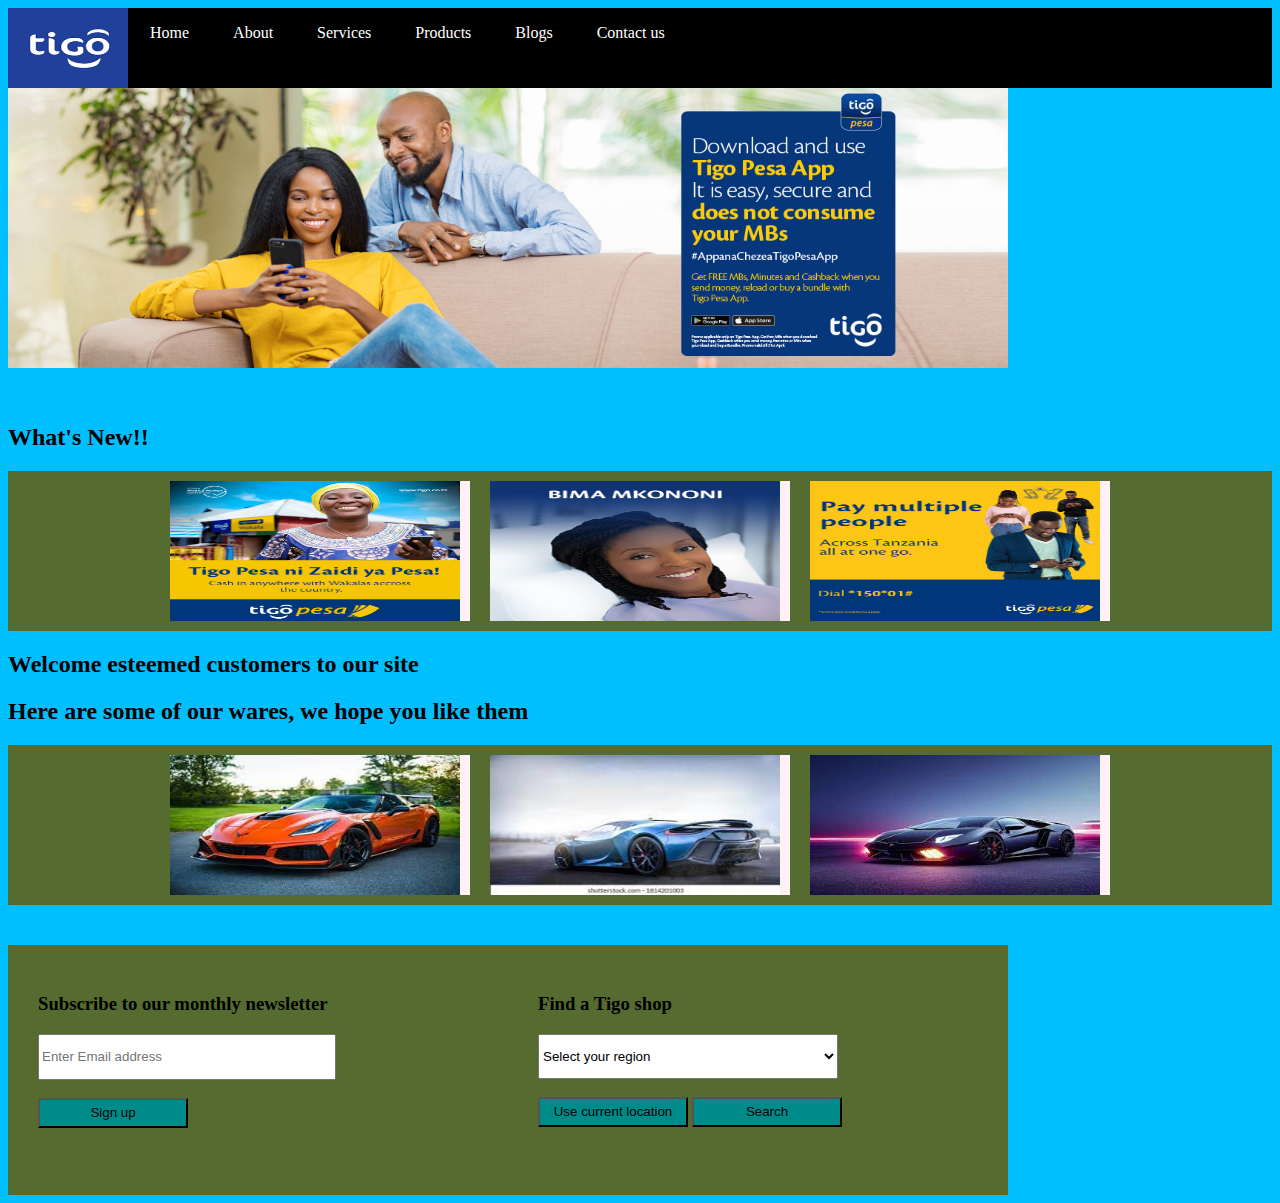
<file: samuelkamau/index.html>
<!DOCTYPE html>
<html lang="en">
<head>
    <meta charset="UTF-8">
    <title>Tigo website</title>

    <link rel="stylesheet" href="css/beauty.css">


</head>
<body>

<ul>

    <img src="images/img9.png" alt="" style="float: left; width: 120px;height: 80px">


   <li><a href="index.html">Home </a>  </li>
    <li><a href="about.html"> About  </a> </li>
    <li><a href="services.html">Services </a> </li>
    <li><a href="products.html">Products  </a> </li>
    <li><a href="blogs.html">Blogs </a> </li>
    <li><a href="contact.html">Contact us </a> </li>


</ul>


<div class="banner">
    <img src="images/slide1.jpg" alt="">
</div> <br> <br>

<div class="txt">
    <h2>What's New!!</h2>
</div>

<div class="bigbox">

    <div>
        <img src="images/slide2.png" alt="">
    </div>
    <div>
        <img src="images/slide3.jpg" alt="">
    </div>
    <div>
        <img src="images/slide4.png" alt="">
    </div>

</div>

<div class="txt">
    <h2>Welcome esteemed customers to our site</h2>
    <h2>Here are some of our wares, we hope you like them</h2>
</div>

<div class="bigbox2">
  <div>
      <img src="images/img1.jpeg" alt="">
  </div>

    <div>
        <img src="images/img%202.jpeg" alt="">
    </div>

    <div>
        <img src="images/img%203.jpeg" alt="">
    </div>

</div>




<div class="bigbox3">
    <div >
         <h3>Subscribe to our monthly newsletter</h3>

         <input type="text"placeholder="Enter Email address"</input>
        <br> <br>
    <button> Sign up</button>
    </div>



<div >
    <h3>Find  a Tigo shop</h3>
    <select name="" id="">
        <option value="">Select your region</option>
        <option value="">Eastern Kenya</option>
    <option value="">Western Kenya</option>
    <option value="">Central Kenya</option>
    <option value="">Southern Kenya</option>
    <option value=""> Nothern Kenya</option>
    </select>
    <br> <br>
    <button> Use current location</button>
    <button >Search</button>
</div>
</div>


</body>
</html>
</file>
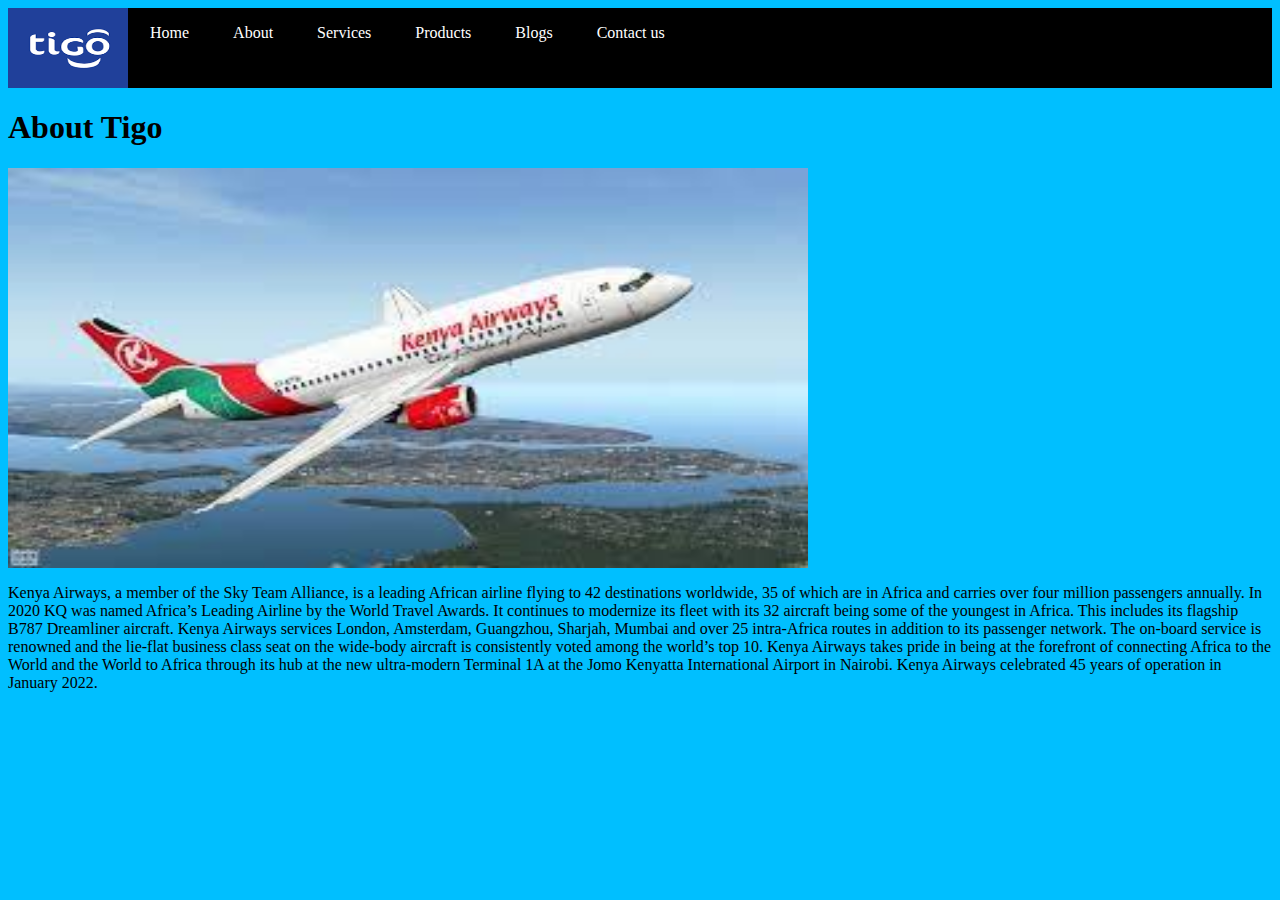
<file: samuelkamau/about.html>
<!DOCTYPE html>
<html lang="en">
<head>
    <meta charset="UTF-8">
    <title>About us</title>

    <link rel="stylesheet" href="css/beauty.css">

</head>
<body>
<ul>

    <img src="images/img9.png" alt="" style="float: left; width: 120px;height: 80px">

   <li><a href="index.html">Home </a>  </li>
    <li><a href="about.html"> About  </a> </li>
    <li><a href="services.html">Services </a> </li>
    <li><a href="products.html">Products  </a> </li>
    <li><a href="blogs.html">Blogs </a> </li>
    <li><a href="contact.html">Contact us </a> </li>

</ul>





<h1>About Tigo</h1>

<div class="kq">
    <img src="images/img10.jpeg" alt="">



</div>

<p>Kenya Airways, a member of the Sky Team Alliance, is a leading African airline flying to 42 destinations worldwide, 35 of which are in Africa and carries over four million passengers annually.
    In 2020 KQ was named Africa’s Leading Airline by the World Travel Awards.
    It continues to modernize its fleet with its 32 aircraft being some of the youngest in Africa.
    This includes its flagship B787 Dreamliner aircraft. Kenya Airways services London, Amsterdam, Guangzhou, Sharjah, Mumbai and over 25 intra-Africa routes in addition to its passenger network.
    The on-board service is renowned and the lie-flat business class seat on the wide-body aircraft is consistently voted among the world’s top 10.
    Kenya Airways takes pride in being at the forefront of connecting Africa to the World and the World to Africa through its hub at the new ultra-modern Terminal 1A at the Jomo Kenyatta International Airport in Nairobi.
Kenya Airways celebrated 45 years of operation in January 2022.
</p>



</body>
</html>
</file>
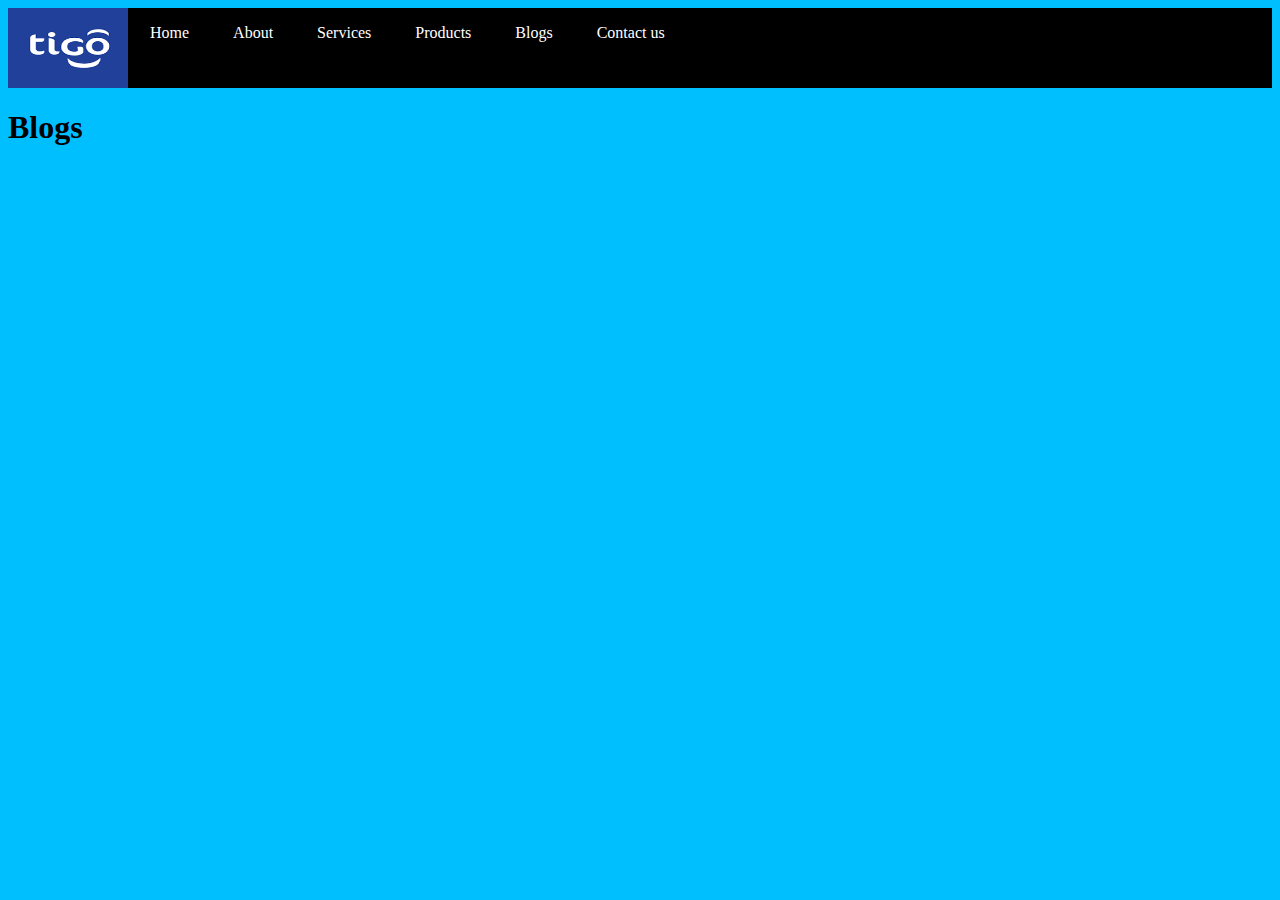
<file: samuelkamau/blogs.html>
<!DOCTYPE html>
<html lang="en">
<head>
    <meta charset="UTF-8">
    <title>Blogs</title>

  <link rel="stylesheet" href="css/beauty.css">

</head>
<body>

<ul>


    <img src="images/img9.png" alt="" style="float: left; width: 120px;height: 80px">


   <li><a href="index.html">Home </a>  </li>
    <li><a href="about.html"> About  </a> </li>
    <li><a href="services.html">Services </a> </li>
    <li><a href="products.html">Products  </a> </li>
    <li><a href="blogs.html">Blogs </a> </li>
    <li><a href="contact.html">Contact us </a> </li>


</ul>





<h1>Blogs</h1>






</body>
</html>
</file>
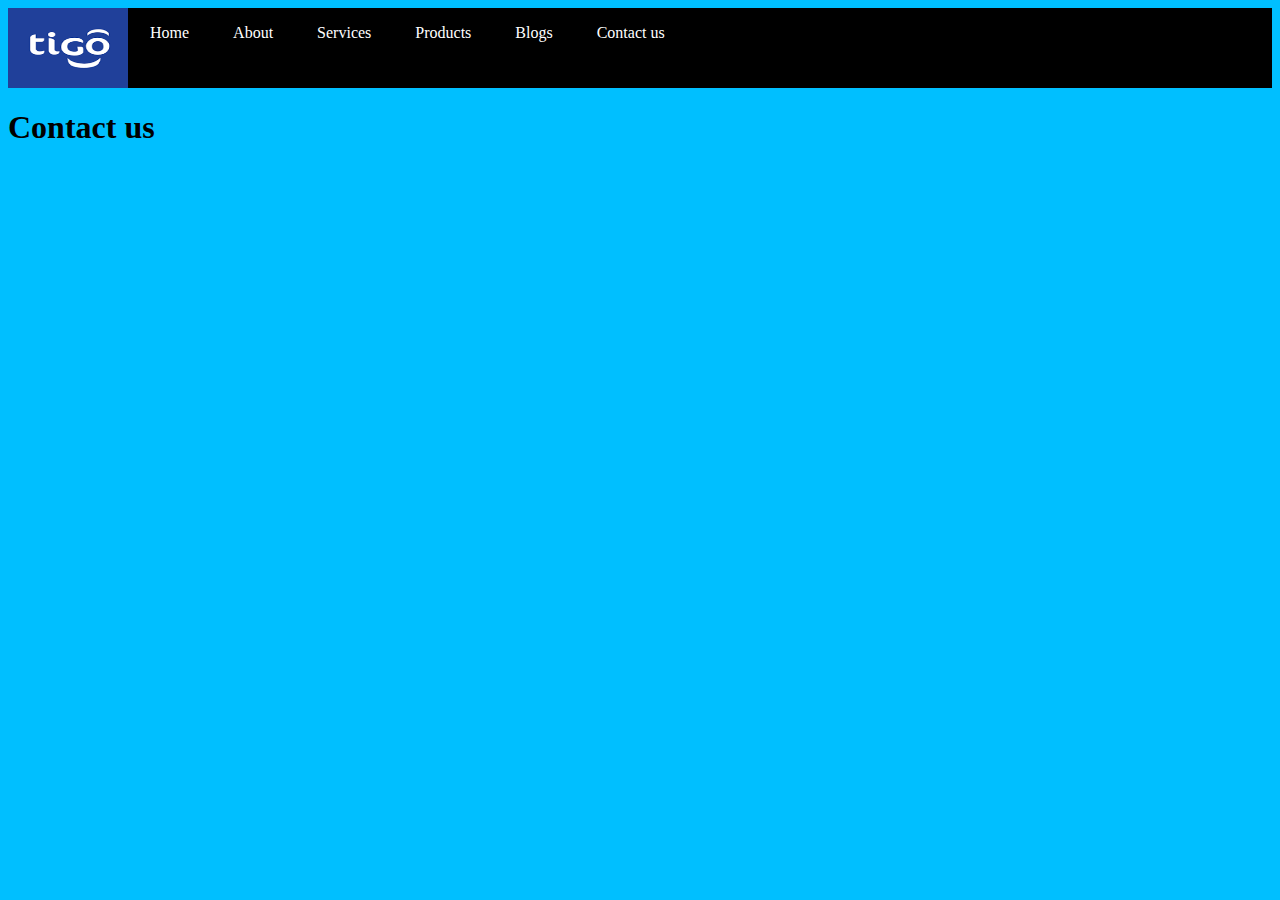
<file: samuelkamau/contact.html>
<!DOCTYPE html>
<html lang="en">
<head>
    <meta charset="UTF-8">
    <title>Contact us</title>

       <link rel="stylesheet" href="css/beauty.css">

</head>
<body>

<ul>


    <img src="images/img9.png" alt="" style="float: left; width: 120px;height: 80px">

   <li><a href="index.html">Home </a>  </li>
    <li><a href="about.html"> About  </a> </li>
    <li><a href="services.html">Services </a> </li>
    <li><a href="products.html">Products  </a> </li>
    <li><a href="blogs.html">Blogs </a> </li>
    <li><a href="contact.html">Contact us </a> </li>

</ul>

<h1>Contact us</h1>

</body>
</html>
</file>
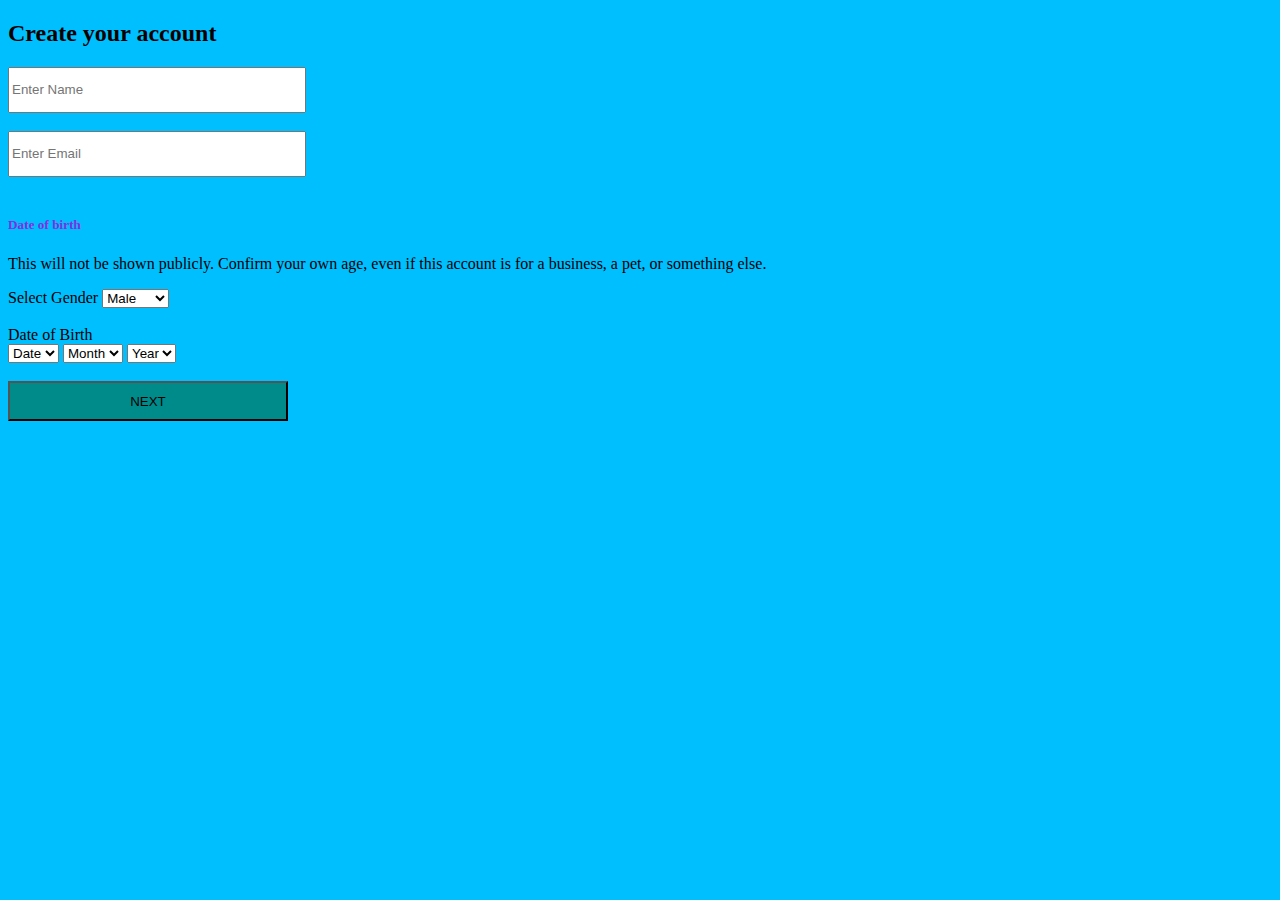
<file: samuelkamau/inputs.html>
<!DOCTYPE html>
<html lang="en">
<head>
    <meta charset="UTF-8">
    <title>Create account</title>


 <link rel="stylesheet" href="css/beauty.css">




</head>
<body>

<h2>Create your account</h2>


<input type="text"placeholder="Enter Name"> <br> <br>
<input type="text"placeholder="Enter Email"> <br> <br>

<h5>Date of birth</h5>
<p>This will not be shown publicly. Confirm your own age, even if this account is for a business, a pet, or something else.</p>

<label for="">Select Gender</label>
<select name="" id="">
    <option value="">Male</option>
    <option value="">Female</option>
    <option value="">others</option>


</select> <br> <br>

<label for="">Date of Birth</label> <br>
<select name="" id="">
    <option value="">Date</option>
    <option value="">1</option>
    <option value="">2</option>
    <option value="">3</option>
    <option value="">4</option>
    <option value="">5</option>
    <option value="">6</option>
    <option value="">7</option>
    <option value="">8</option>
    <option value="">9</option>
    <option value="">10</option>
    <option value="">11</option>
    <option value="">12</option>
    <option value="">13</option>
    <option value="">14</option>
    <option value="">15</option>
    <option value="">16</option>
    <option value="">17</option>
    <option value="">18</option>
     <option value="">19</option>
     <option value="">20</option>
     <option value="">21</option>
     <option value="">22</option>
     <option value="">23</option>
     <option value="">24</option>
     <option value="">25</option>
     <option value="">26</option>
     <option value="">27</option>
     <option value="">28</option>
    <option value="">29</option>
     <option value="">30</option>
    <option value="">31</option>

</select>


<select name="" id="">
      <option value="">Month</option>
    <option value="">1</option>
    <option value="">2</option>
    <option value="">3</option>
    <option value="">4</option>
    <option value="">5</option>
    <option value="">6</option>
    <option value="">7</option>
    <option value="">8</option>
    <option value="">9</option>
    <option value="">10</option>
    <option value="">11</option>
    <option value="">12</option>

</select>

<select name="" id="">
      <option value="">Year</option>
</select> <br> <br>

<button>NEXT</button>



</body>
</html>
</file>
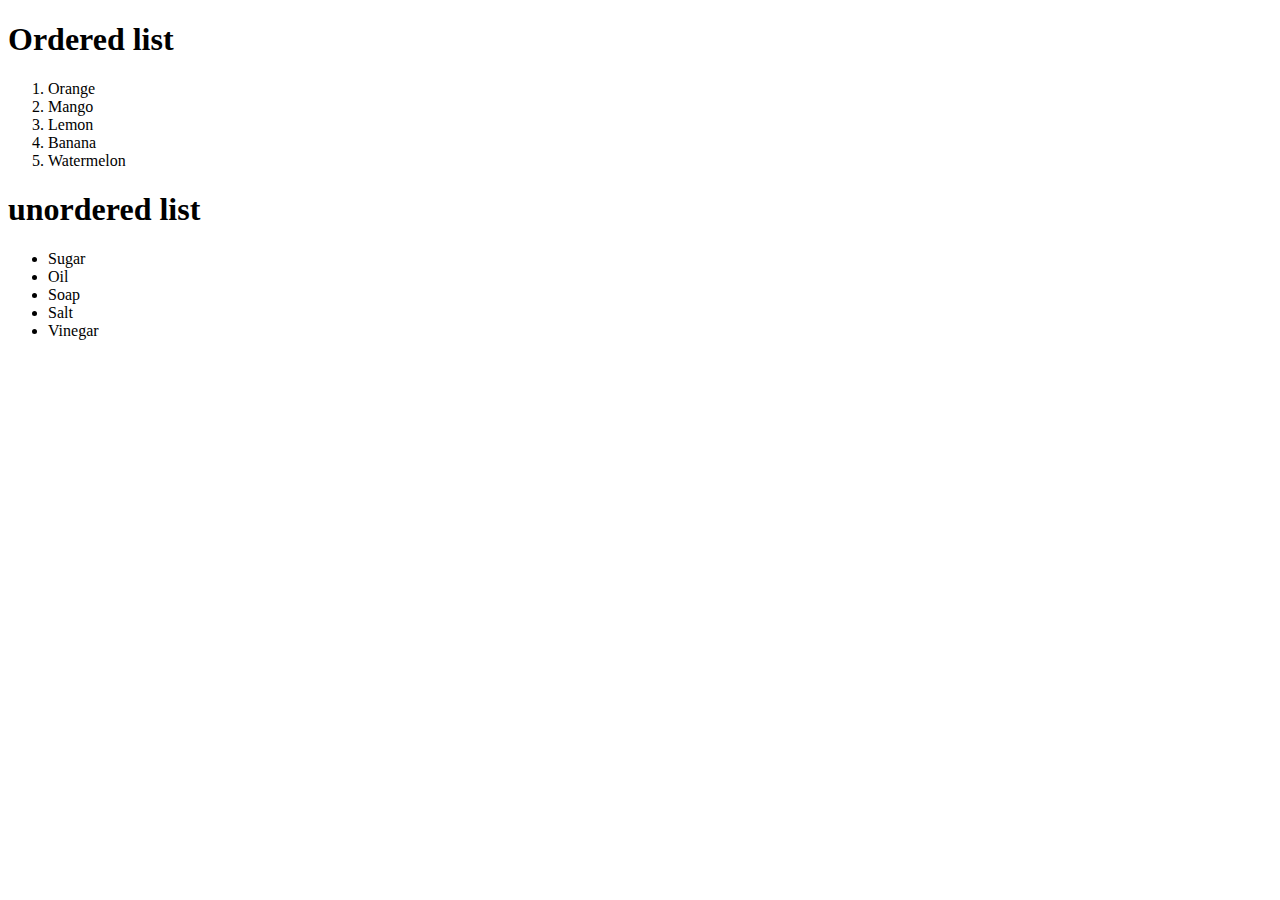
<file: samuelkamau/lists.html>
<!DOCTYPE html>
<html lang="en">
<head>
    <meta charset="UTF-8">
    <title>Grocery list</title>



</head>
<body>
<h1>Ordered list</h1>


<ol>
  <li>Orange</li>
  <li>Mango</li>
  <li>Lemon</li>
  <li>Banana</li>
  <li>Watermelon</li>


</ol>


<h1>unordered list</h1>
<ul>
 <li>Sugar</li>
  <li>Oil</li>
  <li>Soap</li>
  <li>Salt</li>
  <li>Vinegar</li>


</ul>


</body>
</html>
</file>
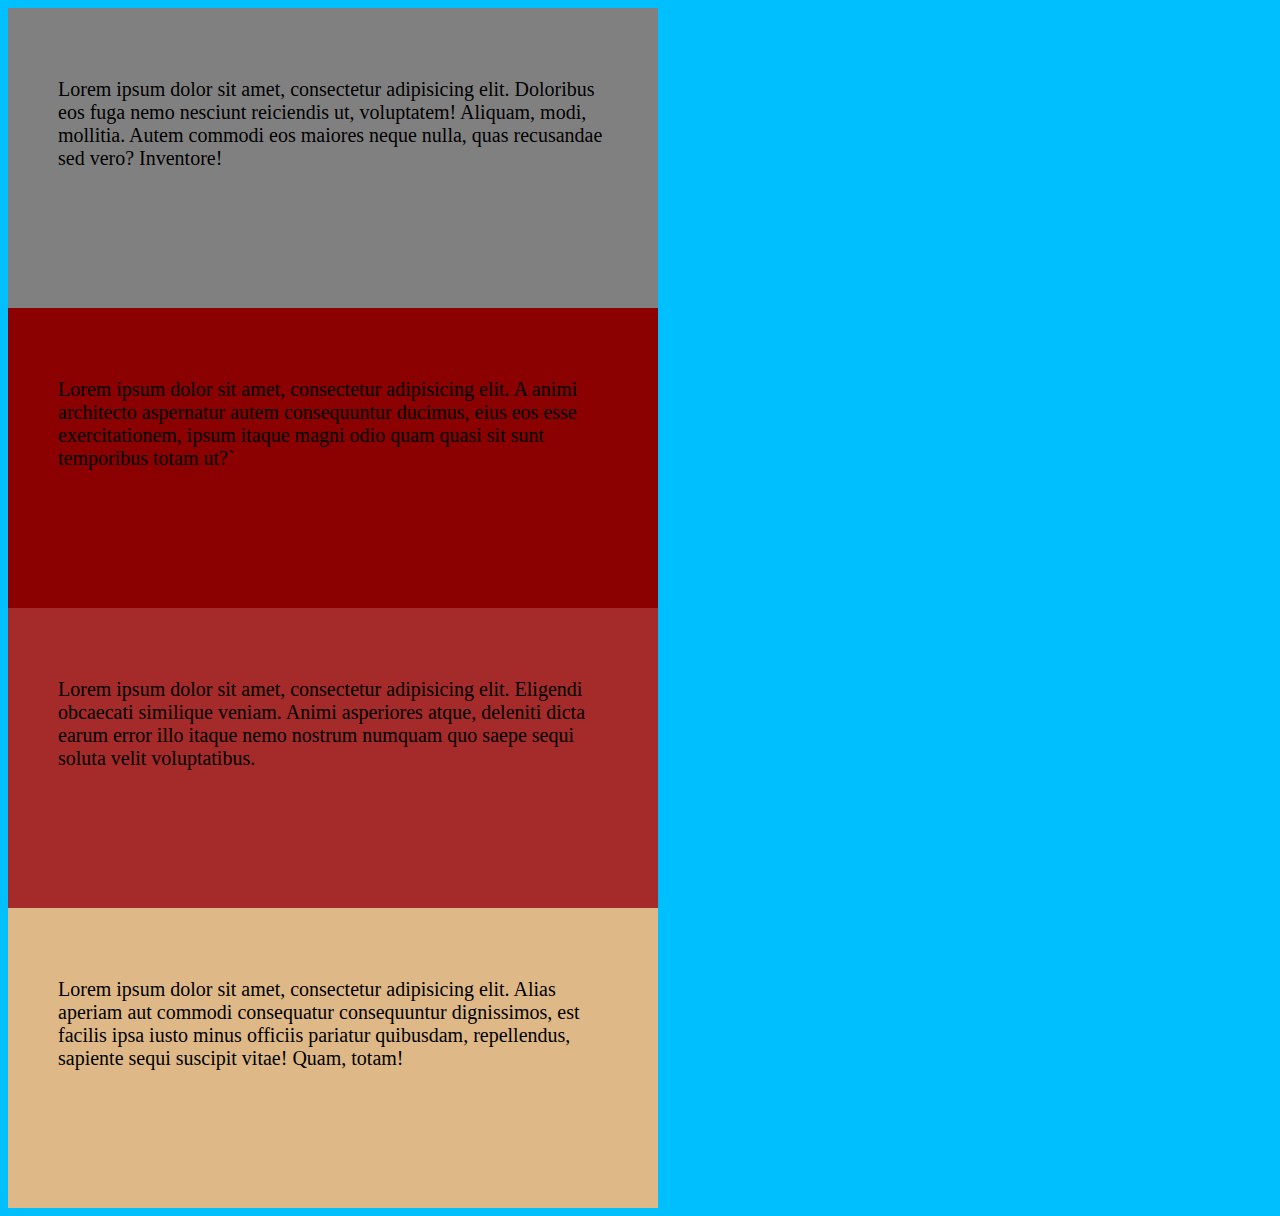
<file: samuelkamau/Margins.html>
<!DOCTYPE html>
<html lang="en">
<head>
    <meta charset="UTF-8">
    <title>Title</title>
    <link rel="stylesheet" href="css/beauty.css">



</head>
<body>

<div class="box1 ">
<p>Lorem ipsum dolor sit amet, consectetur adipisicing elit. Doloribus eos fuga nemo nesciunt reiciendis ut, voluptatem! Aliquam, modi, mollitia. Autem commodi eos maiores neque nulla, quas recusandae sed vero? Inventore!</p>
</div>


<div class="box2">
<p>Lorem ipsum dolor sit amet, consectetur adipisicing elit. A animi architecto aspernatur autem consequuntur ducimus, eius eos esse exercitationem, ipsum itaque magni odio quam quasi sit sunt temporibus totam ut?`</p>
</div>


<div class="box3">
    <p>Lorem ipsum dolor sit amet, consectetur adipisicing elit. Eligendi obcaecati similique veniam. Animi asperiores atque, deleniti dicta earum error illo itaque nemo nostrum numquam quo saepe sequi soluta velit voluptatibus.</p>
</div>


<div class="box4">
    <p>Lorem ipsum dolor sit amet, consectetur adipisicing elit. Alias aperiam aut commodi consequatur consequuntur dignissimos, est facilis ipsa iusto minus officiis pariatur quibusdam, repellendus, sapiente sequi suscipit vitae! Quam, totam!</p>
</div>



</body>
</html>
</file>
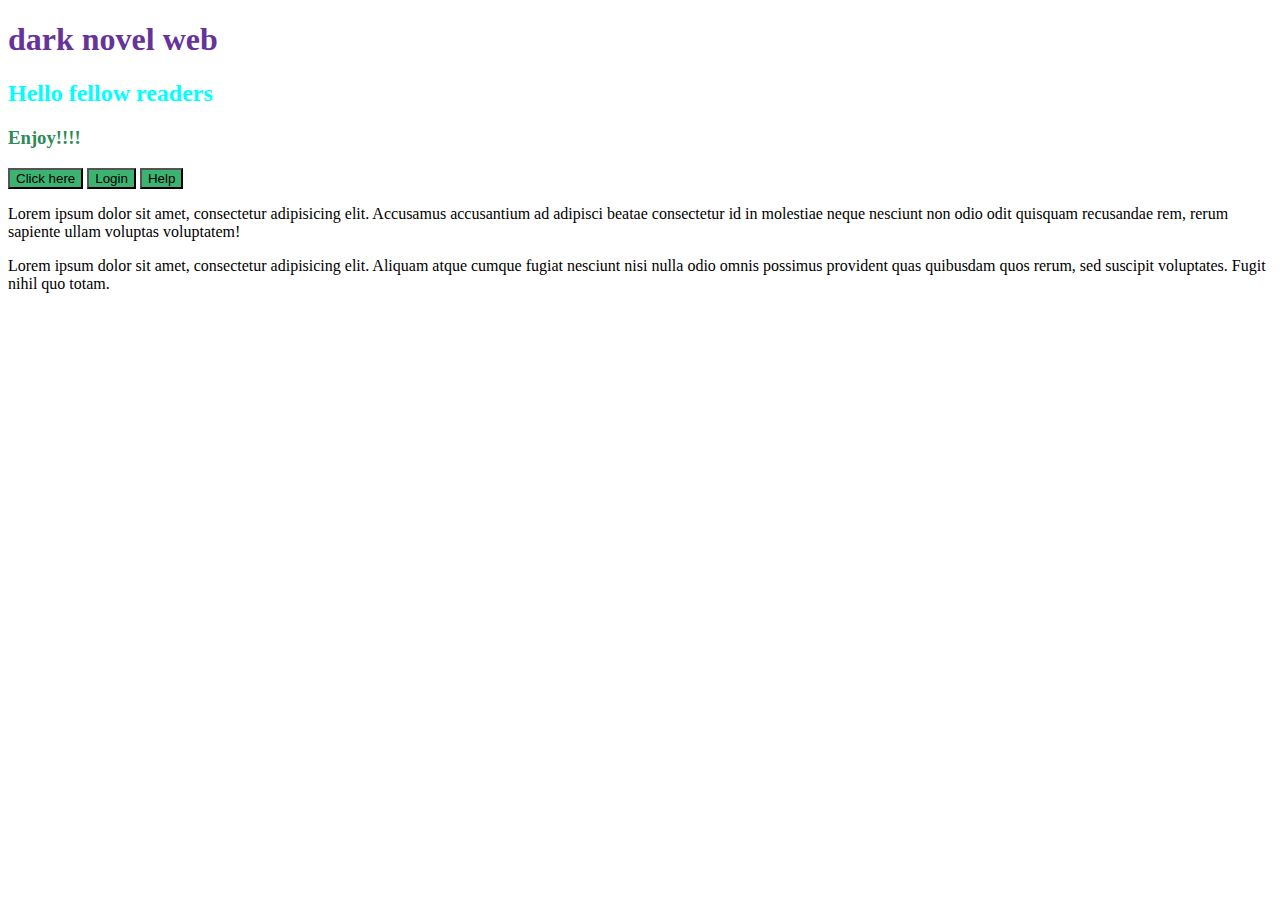
<file: samuelkamau/page.html>
<!DOCTYPE html>
<html lang="en">
<head>
    <meta charset="UTF-8">
    <title>sam tech hub</title>

    <style>
        h1{
            color:rebeccapurple;
        }
        h2 {
            color: cyan;
        }
        h3 {
            color:seagreen;
        }
        button{
            background-color:mediumseagreen;
        }
    </style>



</head>
<body>

<h1>dark novel web</h1>
<h2>Hello fellow readers</h2>
<h3>Enjoy!!!!</h3>



<button>Click here</button>
<button>Login</button>
<button>Help</button>

<p>Lorem ipsum dolor sit amet, consectetur adipisicing elit. Accusamus accusantium ad adipisci beatae consectetur id in molestiae neque nesciunt non odio odit quisquam recusandae rem, rerum sapiente ullam voluptas voluptatem!</p>
<p>Lorem ipsum dolor sit amet, consectetur adipisicing elit. Aliquam atque cumque fugiat nesciunt nisi nulla odio omnis possimus provident quas quibusdam quos rerum, sed suscipit voluptates. Fugit nihil quo totam.</p>




</body>
</html>
</file>
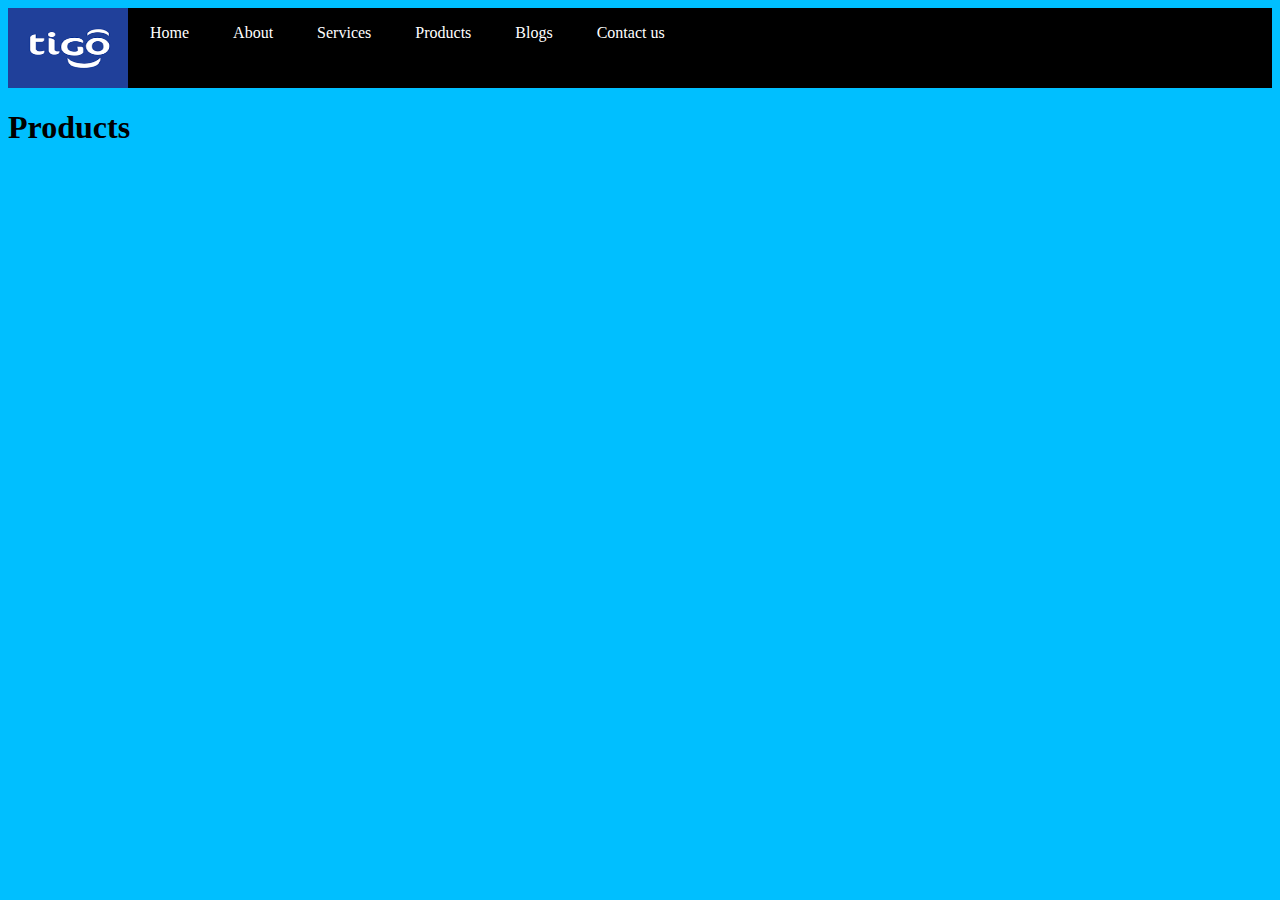
<file: samuelkamau/products.html>
<!DOCTYPE html>
<html lang="en">
<head>
    <meta charset="UTF-8">
    <title>Products</title>

  <link rel="stylesheet" href="css/beauty.css">

</head>
<body>

<ul>


    <img src="images/img9.png" alt="" style="float: left; width: 120px;height: 80px">


   <li><a href="index.html">Home </a>  </li>
    <li><a href="about.html"> About  </a> </li>
    <li><a href="services.html">Services </a> </li>
    <li><a href="products.html">Products  </a> </li>
    <li><a href="blogs.html">Blogs </a> </li>
    <li><a href="contact.html">Contact us </a> </li>


</ul>


<h1>Products</h1>






</body>
</html>
</file>
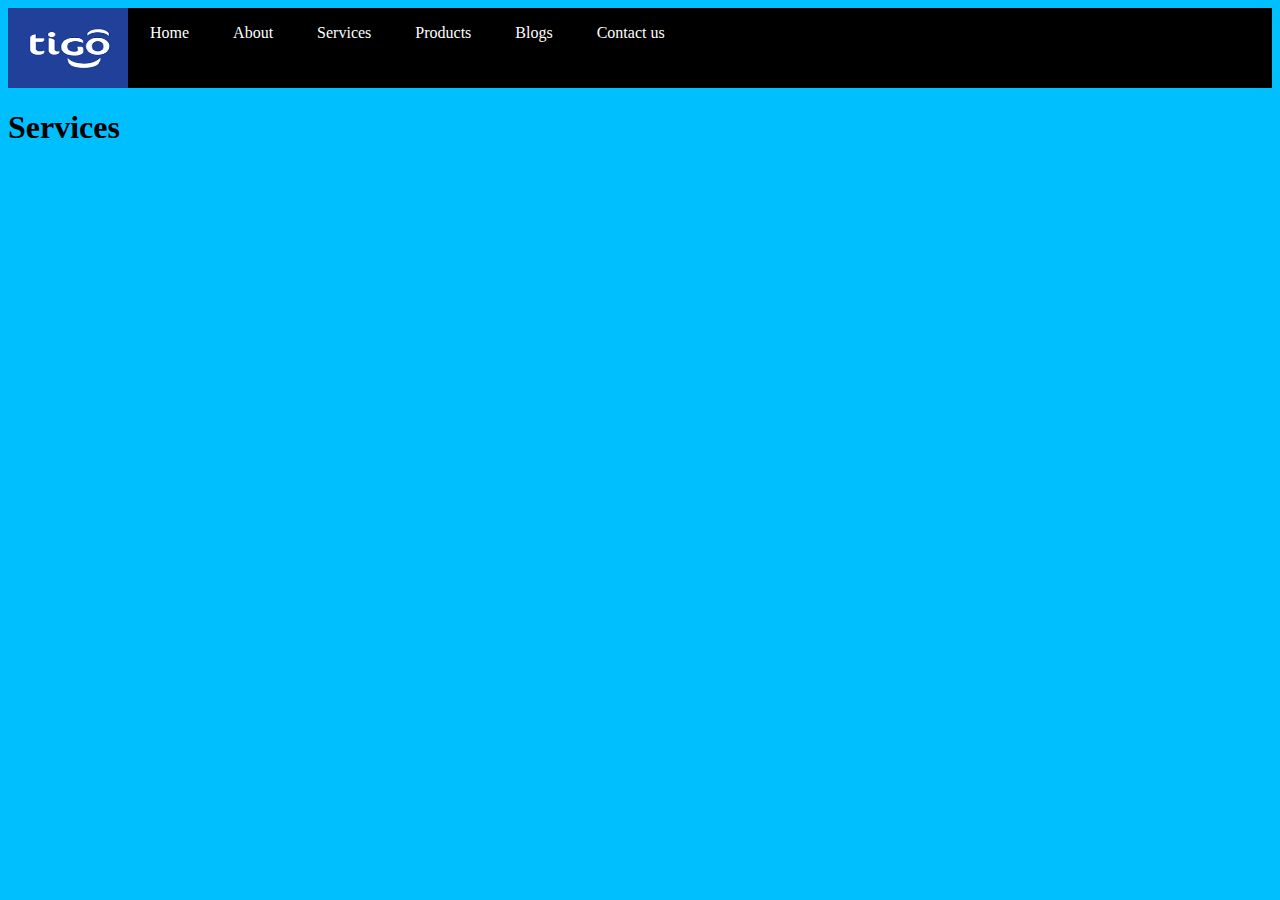
<file: samuelkamau/services.html>
<!DOCTYPE html>
<html lang="en">
<head>
    <meta charset="UTF-8">
    <title>Services</title>

  <link rel="stylesheet" href="css/beauty.css">

</head>
<body>
<ul>


    <img src="images/img9.png" alt="" style="float: left; width: 120px;height: 80px">


   <li><a href="index.html">Home </a>  </li>
    <li><a href="about.html"> About  </a> </li>
    <li><a href="services.html">Services </a> </li>
    <li><a href="products.html">Products  </a> </li>
    <li><a href="blogs.html">Blogs </a> </li>
    <li><a href="contact.html">Contact us </a> </li>


</ul>









<h1>Services</h1>




</body>
</html>
</file>
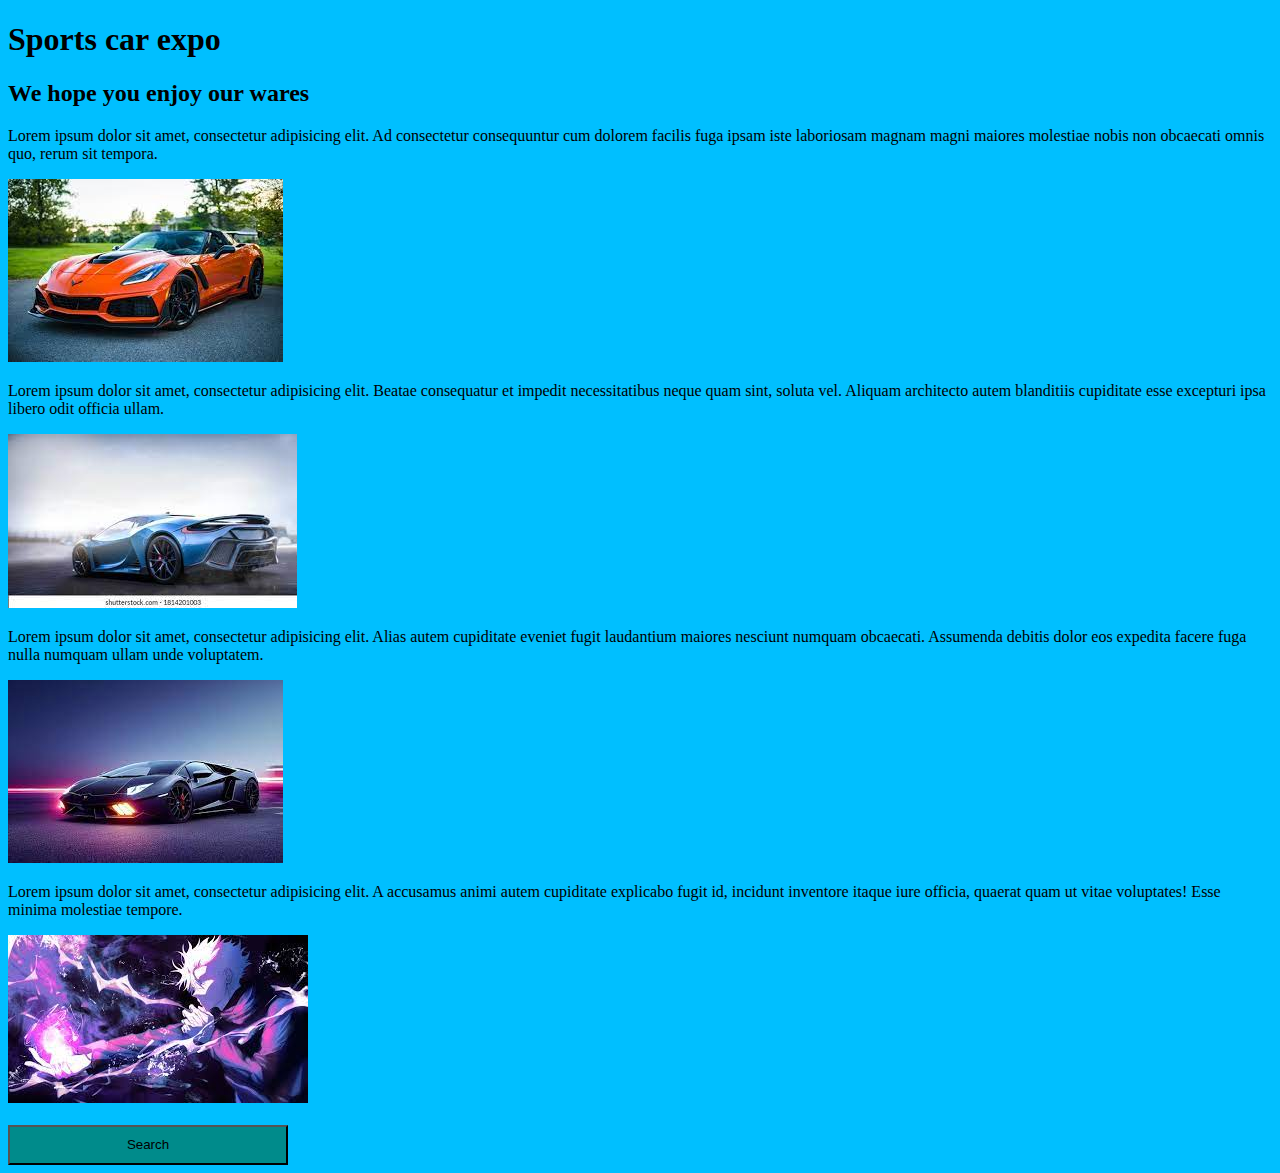
<file: samuelkamau/xindex.html>
<!DOCTYPE html>
<html lang="en">
<head>
    <meta charset="UTF-8">
    <title>Twilight Drive !!</title>

    <link rel="stylesheet" href="css/beauty.css">

</head>
<body>

<h1>Sports car expo</h1>
<h2>We hope you enjoy our wares </h2>

<p>Lorem ipsum dolor sit amet, consectetur adipisicing elit. Ad consectetur consequuntur cum dolorem facilis fuga ipsam iste laboriosam magnam magni maiores molestiae nobis non obcaecati omnis quo, rerum sit tempora.</p>
<img src="images/img1.jpeg" alt="">

<p>Lorem ipsum dolor sit amet, consectetur adipisicing elit. Beatae consequatur et impedit necessitatibus neque quam sint, soluta vel. Aliquam architecto autem blanditiis cupiditate esse excepturi ipsa libero odit officia ullam.</p>
<img src="images/img%202.jpeg" alt="">

<p>Lorem ipsum dolor sit amet, consectetur adipisicing elit. Alias autem cupiditate eveniet fugit laudantium maiores nesciunt numquam obcaecati. Assumenda debitis dolor eos expedita facere fuga nulla numquam ullam unde voluptatem.</p>
<img src="images/img%203.jpeg" alt="">

<p>Lorem ipsum dolor sit amet, consectetur adipisicing elit. A accusamus animi autem cupiditate explicabo fugit id, incidunt inventore itaque iure officia, quaerat quam ut vitae voluptates! Esse minima molestiae tempore.</p>
<img src="images/img%204.jpeg" alt="">

<br> <br>
<button>Search</button>


</body>
</html>
</file>
<file: samuelkamau/css/beauty.css>
body{
    background-color:deepskyblue ;
}

h2{
    color: black;

}

button{
    width: 280px;
    height: 40px;
    background-color: darkcyan;
    color: black;
}

input{
    height: 40px;
    width: 290px;

}

h5{
    color: blueviolet;
}
p {
    color: black;
}

ul{
    list-style: none;
    margin: 0;
    padding: 0;
    background-color:black;
    overflow: hidden;
}

li {
    float: left;
}

li a{
    color: white;
    text-align: center;
    padding: 16px 22px;
    display: block;
    text-decoration: none;
}

li a:hover{
    background-color: yellowgreen;
}

.banner{
    width: 1000px;
    height: 280px;
    background-color: green;
}


.banner >img{
    width: 1000px;
    height: 280px;


}


.box1{
    width: 550px;
    height: 200px;
    background-color: gray;
    color: white;
    font-size: 20px;
    padding:50px 50px;


}

.box2{
    width: 550px;
    height: 200px;
    background-color: darkred;
    color:white;
    font-size: 20px;
    padding: 50px 50px;

}

.box3{
    width: 550px;
    height: 200px;
    background-color: brown;
    color: white;
    font-size: 20px;
    padding: 50px 50px;
}

.box4{
    width: 550px;
    height: 200px;
    background-color: burlywood;
    color: white;
    font-size: 20px;
    padding: 50px 50px;

}

.bigbox{
    display: flex;
    background-color:darkolivegreen;
justify-content: center;
}

.bigbox > div{
    width: 300px;
    height: 140px;
    background-color:lavenderblush ;
    margin: 10px;
}

.bigbox >div > img{
    width: 290px;
    height: 140px;

}


.bigbox2{
      display: flex;
    background-color:darkolivegreen;
    justify-content: center;

}


.bigbox2 >div{
    width: 300px;
    height: 140px;
    background-color: lavenderblush;
    margin: 10px;
}

.bigbox2 >div>img {
    width: 290px;
    height: 140px;
}

.bigbox3 {
    display: flex;
    background-color: darkolivegreen;
    justify-content: center;
    margin-top: 40px;
    width: 1000px;
    height: 250px;

}

.bigbox3>div{
    width: 600px;
    height: 160px;
    margin: 30px;
}

.bigbox3>div>button{

    width: 150px;
    height: 30px;
}

.bigbox3>div>select{
    width: 300px;
    height: 45px;

}

.kq{
    width:800px ;
    height:400px ;
}

.kq>img{
    width:800px ;
    height: 400px;


}
</file>
